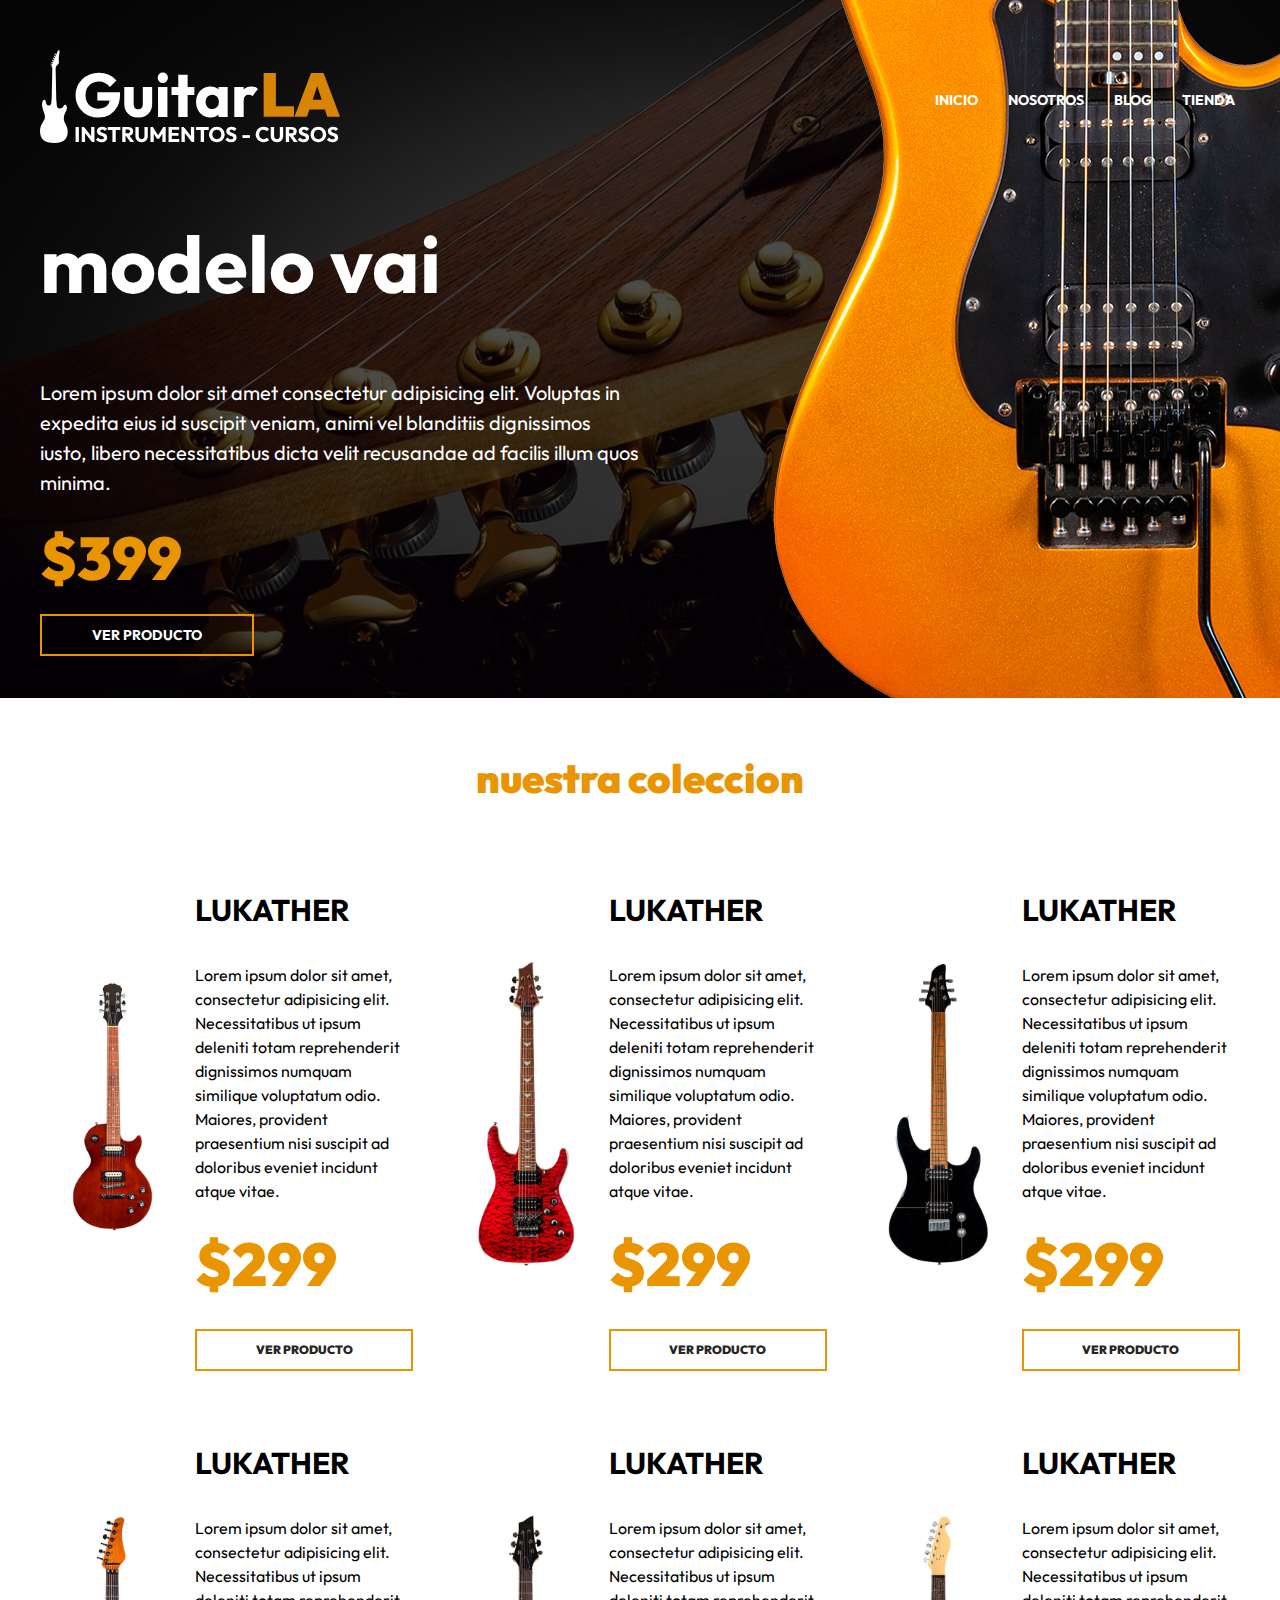
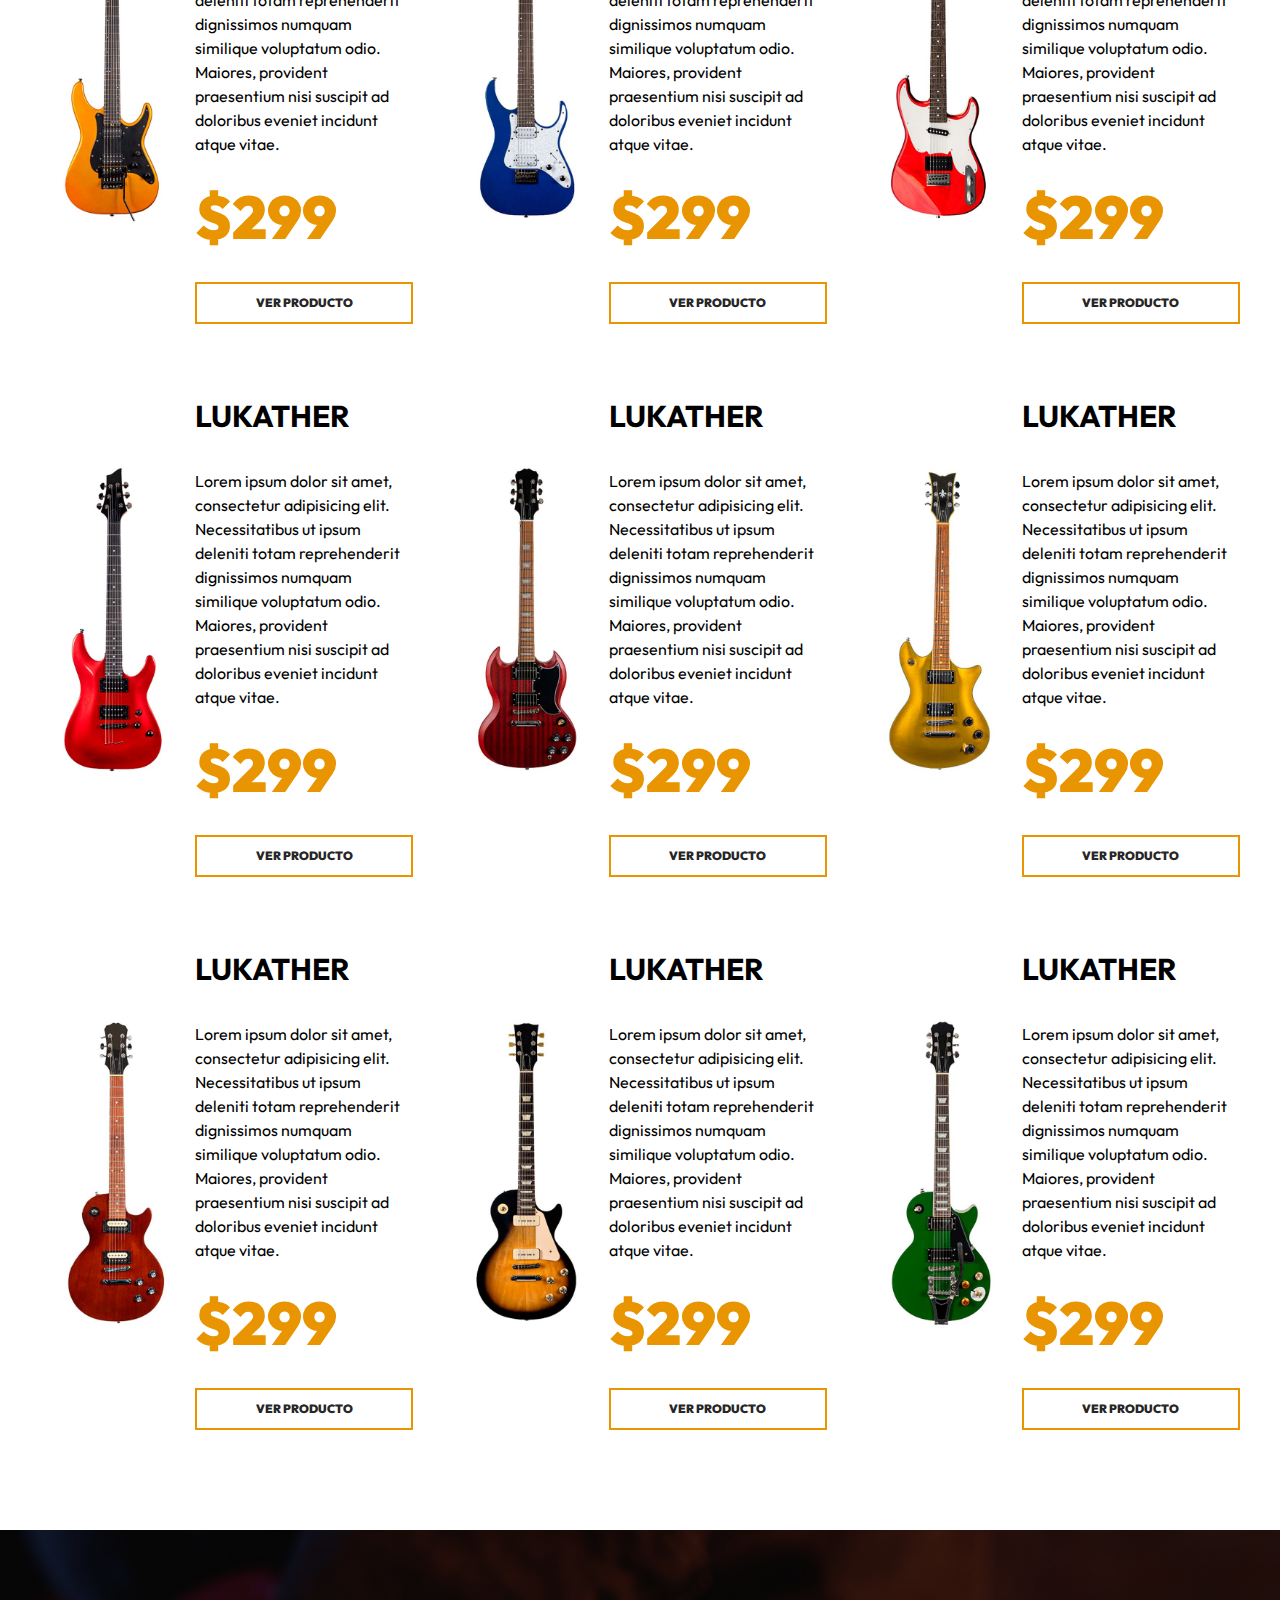
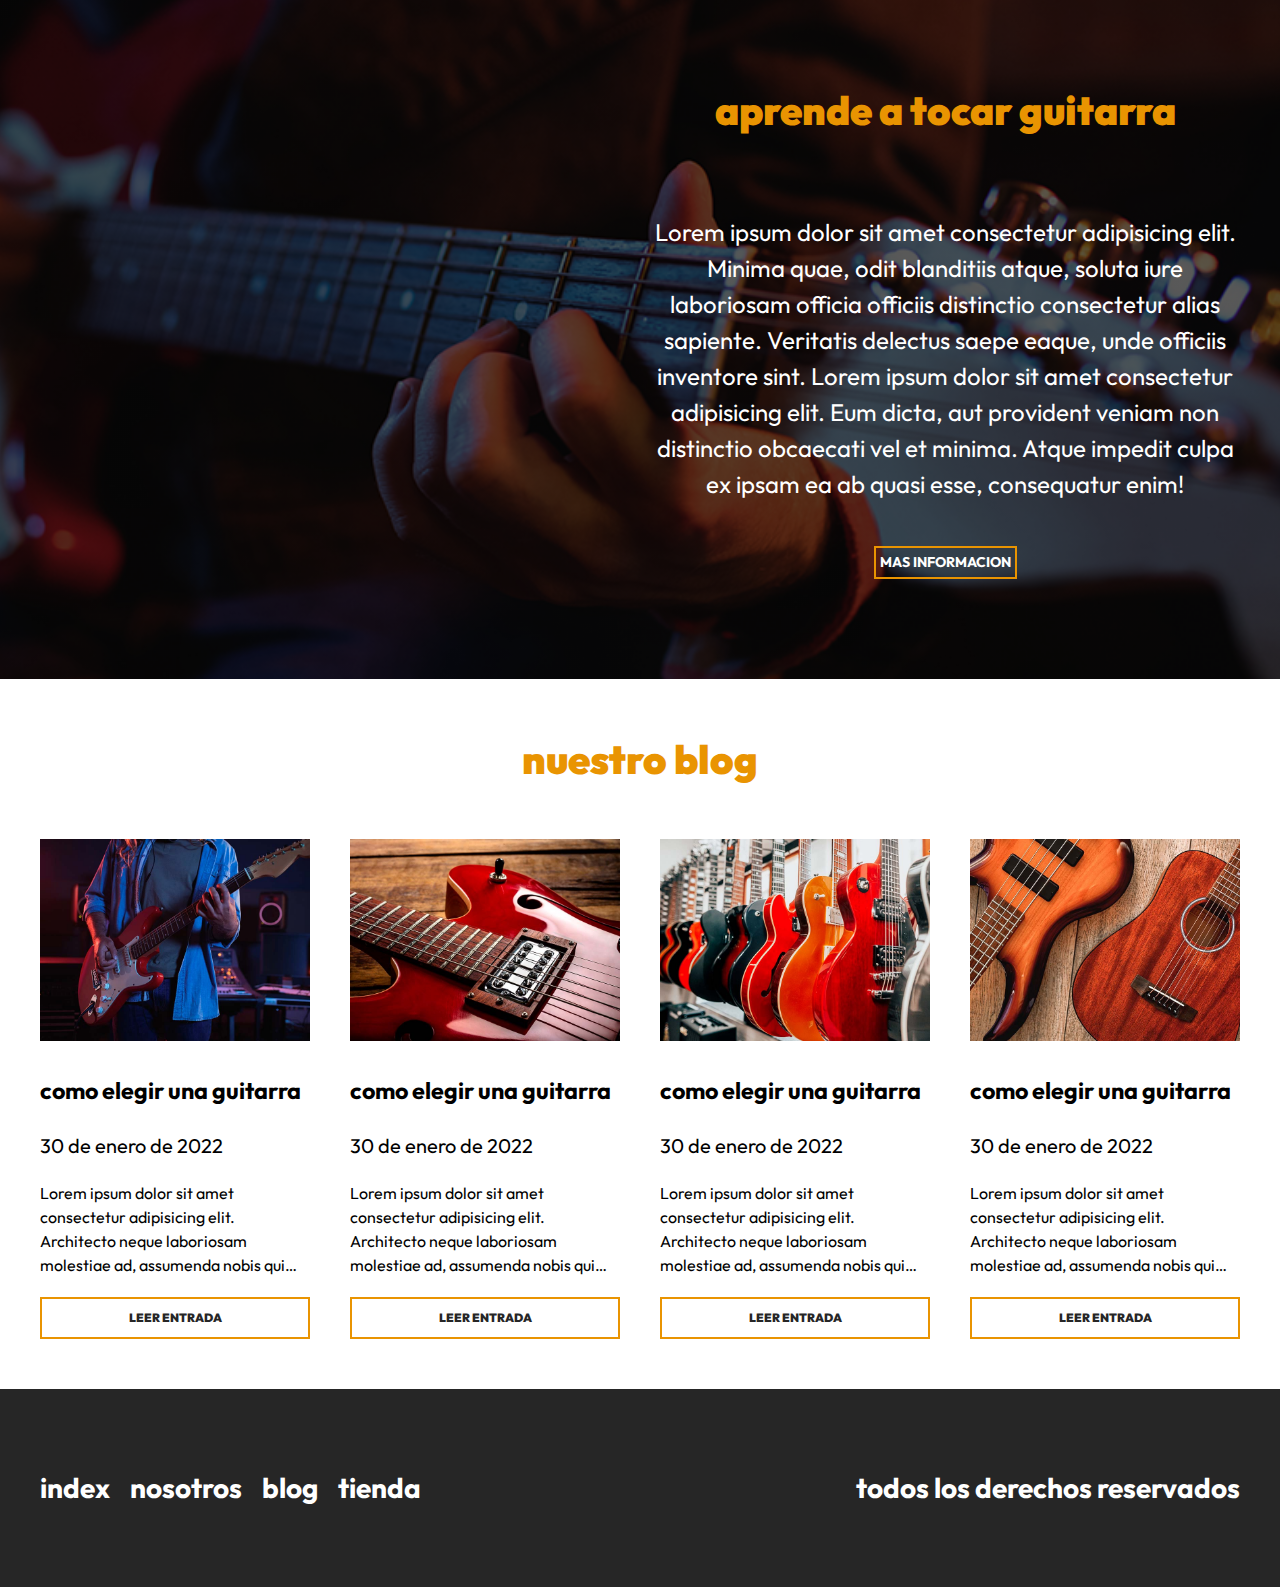
<file: index.html>
<!DOCTYPE html>
<html lang="en">
  <head>
    <meta charset="UTF-8" />
    <meta http-equiv="X-UA-Compatible" content="IE=edge" />
    <meta name="viewport" content="width=device-width, initial-scale=1.0" />
    <title>GuitarLA</title>
    <link rel="stylesheet" href="css/normalize.css" />
    <link rel="preconnect" href="https://fonts.googleapis.com" />
    <link rel="preconnect" href="https://fonts.gstatic.com" crossorigin />
    <link
      href="https://fonts.googleapis.com/css2?family=Outfit:wght@400;700;900&display=swap"
      rel="stylesheet"
    />
    <link rel="stylesheet" href="css/app.css" />
  </head>
  <body>
    <header class="header">
      <div class="header__contenedor">
        <div class="header__barra">
          <a href="">
            <img src="img/logo.svg" alt="" class="header__logo" />
          </a>
          <nav class="navegacion">
            <a class="navegacion__enlace" href="index.html">inicio</a>
            <a class="navegacion__enlace" href="#">nosotros</a>
            <a class="navegacion__enlace" href="#">blog</a>
            <a class="navegacion__enlace" href="#">tienda</a>
          </nav>
        </div>

        <div class="modelo">
          <h1 class="modelo__nombre">modelo vai</h1>
          <p class="modelo__descripcion">
            Lorem ipsum dolor sit amet consectetur adipisicing elit. Voluptas in
            expedita eius id suscipit veniam, animi vel blanditiis dignissimos
            iusto, libero necessitatibus dicta velit recusandae ad facilis illum
            quos minima.
          </p>
          <p class="modelo__precio">$399</p>
          <a class="modelo__enlace" href="#">ver producto</a>
        </div>
      </div>
      <img class="header__guitarra" src="img/header_guitarra.png" alt="" />
    </header>

    <main class="productos productos__contenedor">
      <h2 class="productos__heading">nuestra coleccion</h2>

      <div class="productos__grid">
        <div class="producto">
          <img src="img/guitarra_01.jpg" class="producto__imagen" alt="" />

          <div class="producto__contenido">
            <h3 class="producto__nombre">lukather</h3>
            <p class="producto__descripcion">
              Lorem ipsum dolor sit amet, consectetur adipisicing elit.
              Necessitatibus ut ipsum deleniti totam reprehenderit dignissimos
              numquam similique voluptatum odio. Maiores, provident praesentium
              nisi suscipit ad doloribus eveniet incidunt atque vitae.
            </p>
            <p class="producto__precio">$299</p>
            <a href="#" class="producto__enlace">ver producto</a>
          </div>
        </div>
        <div class="producto">
          <img src="img/guitarra_02.jpg" class="producto__imagen" alt="" />

          <div class="producto__contenido">
            <h3 class="producto__nombre">lukather</h3>
            <p class="producto__descripcion">
              Lorem ipsum dolor sit amet, consectetur adipisicing elit.
              Necessitatibus ut ipsum deleniti totam reprehenderit dignissimos
              numquam similique voluptatum odio. Maiores, provident praesentium
              nisi suscipit ad doloribus eveniet incidunt atque vitae.
            </p>
            <p class="producto__precio">$299</p>
            <a href="#" class="producto__enlace">ver producto</a>
          </div>
        </div>
        <div class="producto">
          <img src="img/guitarra_03.jpg" class="producto__imagen" alt="" />

          <div class="producto__contenido">
            <h3 class="producto__nombre">lukather</h3>
            <p class="producto__descripcion">
              Lorem ipsum dolor sit amet, consectetur adipisicing elit.
              Necessitatibus ut ipsum deleniti totam reprehenderit dignissimos
              numquam similique voluptatum odio. Maiores, provident praesentium
              nisi suscipit ad doloribus eveniet incidunt atque vitae.
            </p>
            <p class="producto__precio">$299</p>
            <a href="#" class="producto__enlace">ver producto</a>
          </div>
        </div>
        <div class="producto">
          <img src="img/guitarra_04.jpg" class="producto__imagen" alt="" />

          <div class="producto__contenido">
            <h3 class="producto__nombre">lukather</h3>
            <p class="producto__descripcion">
              Lorem ipsum dolor sit amet, consectetur adipisicing elit.
              Necessitatibus ut ipsum deleniti totam reprehenderit dignissimos
              numquam similique voluptatum odio. Maiores, provident praesentium
              nisi suscipit ad doloribus eveniet incidunt atque vitae.
            </p>
            <p class="producto__precio">$299</p>
            <a href="#" class="producto__enlace">ver producto</a>
          </div>
        </div>
        <div class="producto">
          <img src="img/guitarra_05.jpg" class="producto__imagen" alt="" />

          <div class="producto__contenido">
            <h3 class="producto__nombre">lukather</h3>
            <p class="producto__descripcion">
              Lorem ipsum dolor sit amet, consectetur adipisicing elit.
              Necessitatibus ut ipsum deleniti totam reprehenderit dignissimos
              numquam similique voluptatum odio. Maiores, provident praesentium
              nisi suscipit ad doloribus eveniet incidunt atque vitae.
            </p>
            <p class="producto__precio">$299</p>
            <a href="#" class="producto__enlace">ver producto</a>
          </div>
        </div>
        <div class="producto">
          <img src="img/guitarra_06.jpg" class="producto__imagen" alt="" />

          <div class="producto__contenido">
            <h3 class="producto__nombre">lukather</h3>
            <p class="producto__descripcion">
              Lorem ipsum dolor sit amet, consectetur adipisicing elit.
              Necessitatibus ut ipsum deleniti totam reprehenderit dignissimos
              numquam similique voluptatum odio. Maiores, provident praesentium
              nisi suscipit ad doloribus eveniet incidunt atque vitae.
            </p>
            <p class="producto__precio">$299</p>
            <a href="#" class="producto__enlace">ver producto</a>
          </div>
        </div>
        <div class="producto">
          <img src="img/guitarra_07.jpg" class="producto__imagen" alt="" />

          <div class="producto__contenido">
            <h3 class="producto__nombre">lukather</h3>
            <p class="producto__descripcion">
              Lorem ipsum dolor sit amet, consectetur adipisicing elit.
              Necessitatibus ut ipsum deleniti totam reprehenderit dignissimos
              numquam similique voluptatum odio. Maiores, provident praesentium
              nisi suscipit ad doloribus eveniet incidunt atque vitae.
            </p>
            <p class="producto__precio">$299</p>
            <a href="#" class="producto__enlace">ver producto</a>
          </div>
        </div>
        <div class="producto">
          <img src="img/guitarra_08.jpg" class="producto__imagen" alt="" />

          <div class="producto__contenido">
            <h3 class="producto__nombre">lukather</h3>
            <p class="producto__descripcion">
              Lorem ipsum dolor sit amet, consectetur adipisicing elit.
              Necessitatibus ut ipsum deleniti totam reprehenderit dignissimos
              numquam similique voluptatum odio. Maiores, provident praesentium
              nisi suscipit ad doloribus eveniet incidunt atque vitae.
            </p>
            <p class="producto__precio">$299</p>
            <a href="#" class="producto__enlace">ver producto</a>
          </div>
        </div>
        <div class="producto">
          <img src="img/guitarra_09.jpg" class="producto__imagen" alt="" />

          <div class="producto__contenido">
            <h3 class="producto__nombre">lukather</h3>
            <p class="producto__descripcion">
              Lorem ipsum dolor sit amet, consectetur adipisicing elit.
              Necessitatibus ut ipsum deleniti totam reprehenderit dignissimos
              numquam similique voluptatum odio. Maiores, provident praesentium
              nisi suscipit ad doloribus eveniet incidunt atque vitae.
            </p>
            <p class="producto__precio">$299</p>
            <a href="#" class="producto__enlace">ver producto</a>
          </div>
        </div>
        <div class="producto">
          <img src="img/guitarra_10.jpg" class="producto__imagen" alt="" />

          <div class="producto__contenido">
            <h3 class="producto__nombre">lukather</h3>
            <p class="producto__descripcion">
              Lorem ipsum dolor sit amet, consectetur adipisicing elit.
              Necessitatibus ut ipsum deleniti totam reprehenderit dignissimos
              numquam similique voluptatum odio. Maiores, provident praesentium
              nisi suscipit ad doloribus eveniet incidunt atque vitae.
            </p>
            <p class="producto__precio">$299</p>
            <a href="#" class="producto__enlace">ver producto</a>
          </div>
        </div>
        <div class="producto">
          <img src="img/guitarra_11.jpg" class="producto__imagen" alt="" />

          <div class="producto__contenido">
            <h3 class="producto__nombre">lukather</h3>
            <p class="producto__descripcion">
              Lorem ipsum dolor sit amet, consectetur adipisicing elit.
              Necessitatibus ut ipsum deleniti totam reprehenderit dignissimos
              numquam similique voluptatum odio. Maiores, provident praesentium
              nisi suscipit ad doloribus eveniet incidunt atque vitae.
            </p>
            <p class="producto__precio">$299</p>
            <a href="#" class="producto__enlace">ver producto</a>
          </div>
        </div>
        <div class="producto">
          <img src="img/guitarra_12.jpg" class="producto__imagen" alt="" />

          <div class="producto__contenido">
            <h3 class="producto__nombre">lukather</h3>
            <p class="producto__descripcion">
              Lorem ipsum dolor sit amet, consectetur adipisicing elit.
              Necessitatibus ut ipsum deleniti totam reprehenderit dignissimos
              numquam similique voluptatum odio. Maiores, provident praesentium
              nisi suscipit ad doloribus eveniet incidunt atque vitae.
            </p>
            <p class="producto__precio">$299</p>
            <a href="#" class="producto__enlace">ver producto</a>
          </div>
        </div>
      </div>
    </main>
    <section class="cursos">
      <div class="cursos__contenedor cursos__grid">
        <div class="cursos__contenido">
          <h2 class="cursos__heading">aprende a tocar guitarra</h2>
          <p class="cursos__texto">
            Lorem ipsum dolor sit amet consectetur adipisicing elit. Minima
            quae, odit blanditiis atque, soluta iure laboriosam officia officiis
            distinctio consectetur alias sapiente. Veritatis delectus saepe
            eaque, unde officiis inventore sint. Lorem ipsum dolor sit amet
            consectetur adipisicing elit. Eum dicta, aut provident veniam non
            distinctio obcaecati vel et minima. Atque impedit culpa ex ipsam ea
            ab quasi esse, consequatur enim!
          </p>
          <a href="#" class="cursos__enlace">mas informacion</a>
        </div>
      </div>
    </section>

    <section class="blog">
      <h2 class="blog__heading">nuestro blog</h2>
      <div class="blog__contenedor blog__grid">
        <article class="entrada">
          <img src="img/blog_1.jpg" alt="" class="entrada__imagen" />

          <div class="entrada__contenido">
            <h3 class="entrada__titulo">como elegir una guitarra</h3>

            <p class="entrada__fecha">30 de enero de 2022</p>

            <p class="entrada__texto">
              Lorem ipsum dolor sit amet consectetur adipisicing elit.
              Architecto neque laboriosam molestiae ad, assumenda nobis qui
              quaerat fugit?
            </p>

            <a class="entrada__enlace" href="#">leer entrada</a>
          </div>
        </article>
        <article class="entrada">
            <img src="img/blog_2.jpg" alt="" class="entrada__imagen" />
  
            <div class="entrada__contenido">
              <h3 class="entrada__titulo">como elegir una guitarra</h3>
  
              <p class="entrada__fecha">30 de enero de 2022</p>
  
              <p class="entrada__texto">
                Lorem ipsum dolor sit amet consectetur adipisicing elit.
                Architecto neque laboriosam molestiae ad, assumenda nobis qui
                quaerat fugit?
              </p>
  
              <a class="entrada__enlace" href="#">leer entrada</a>
            </div>
          </article>
          <article class="entrada">
            <img src="img/blog_3.jpg" alt="" class="entrada__imagen" />
  
            <div class="entrada__contenido">
              <h3 class="entrada__titulo">como elegir una guitarra</h3>
  
              <p class="entrada__fecha">30 de enero de 2022</p>
  
              <p class="entrada__texto">
                Lorem ipsum dolor sit amet consectetur adipisicing elit.
                Architecto neque laboriosam molestiae ad, assumenda nobis qui
                quaerat fugit?
              </p>
  
              <a class="entrada__enlace" href="#">leer entrada</a>
            </div>
          </article>
          <article class="entrada">
            <img src="img/blog_4.jpg" alt="" class="entrada__imagen" />
  
            <div class="entrada__contenido">
              <h3 class="entrada__titulo">como elegir una guitarra</h3>
  
              <p class="entrada__fecha">30 de enero de 2022</p>
  
              <p class="entrada__texto">
                Lorem ipsum dolor sit amet consectetur adipisicing elit.
                Architecto neque laboriosam molestiae ad, assumenda nobis qui
                quaerat fugit?
              </p>
  
              <a class="entrada__enlace" href="#">leer entrada</a>
            </div>
          </article>
      </div>
    </section>

    <footer class="footer">
<div class="footer__contenedor footer__contenido">
<nav class="footer__nav">
    <a href="index.html" class="footer__enlace">index</a>
    <a href="nosotros.html" class="footer__enlace">nosotros</a>
    <a href="blog.html" class="footer__enlace">blog</a>
    <a href="tienda.html" class="footer__enlace">tienda</a>
</nav>

<p class="footer__copyright">todos los derechos reservados</p>


</div>
    </footer>



  </body>
</html>
</file>
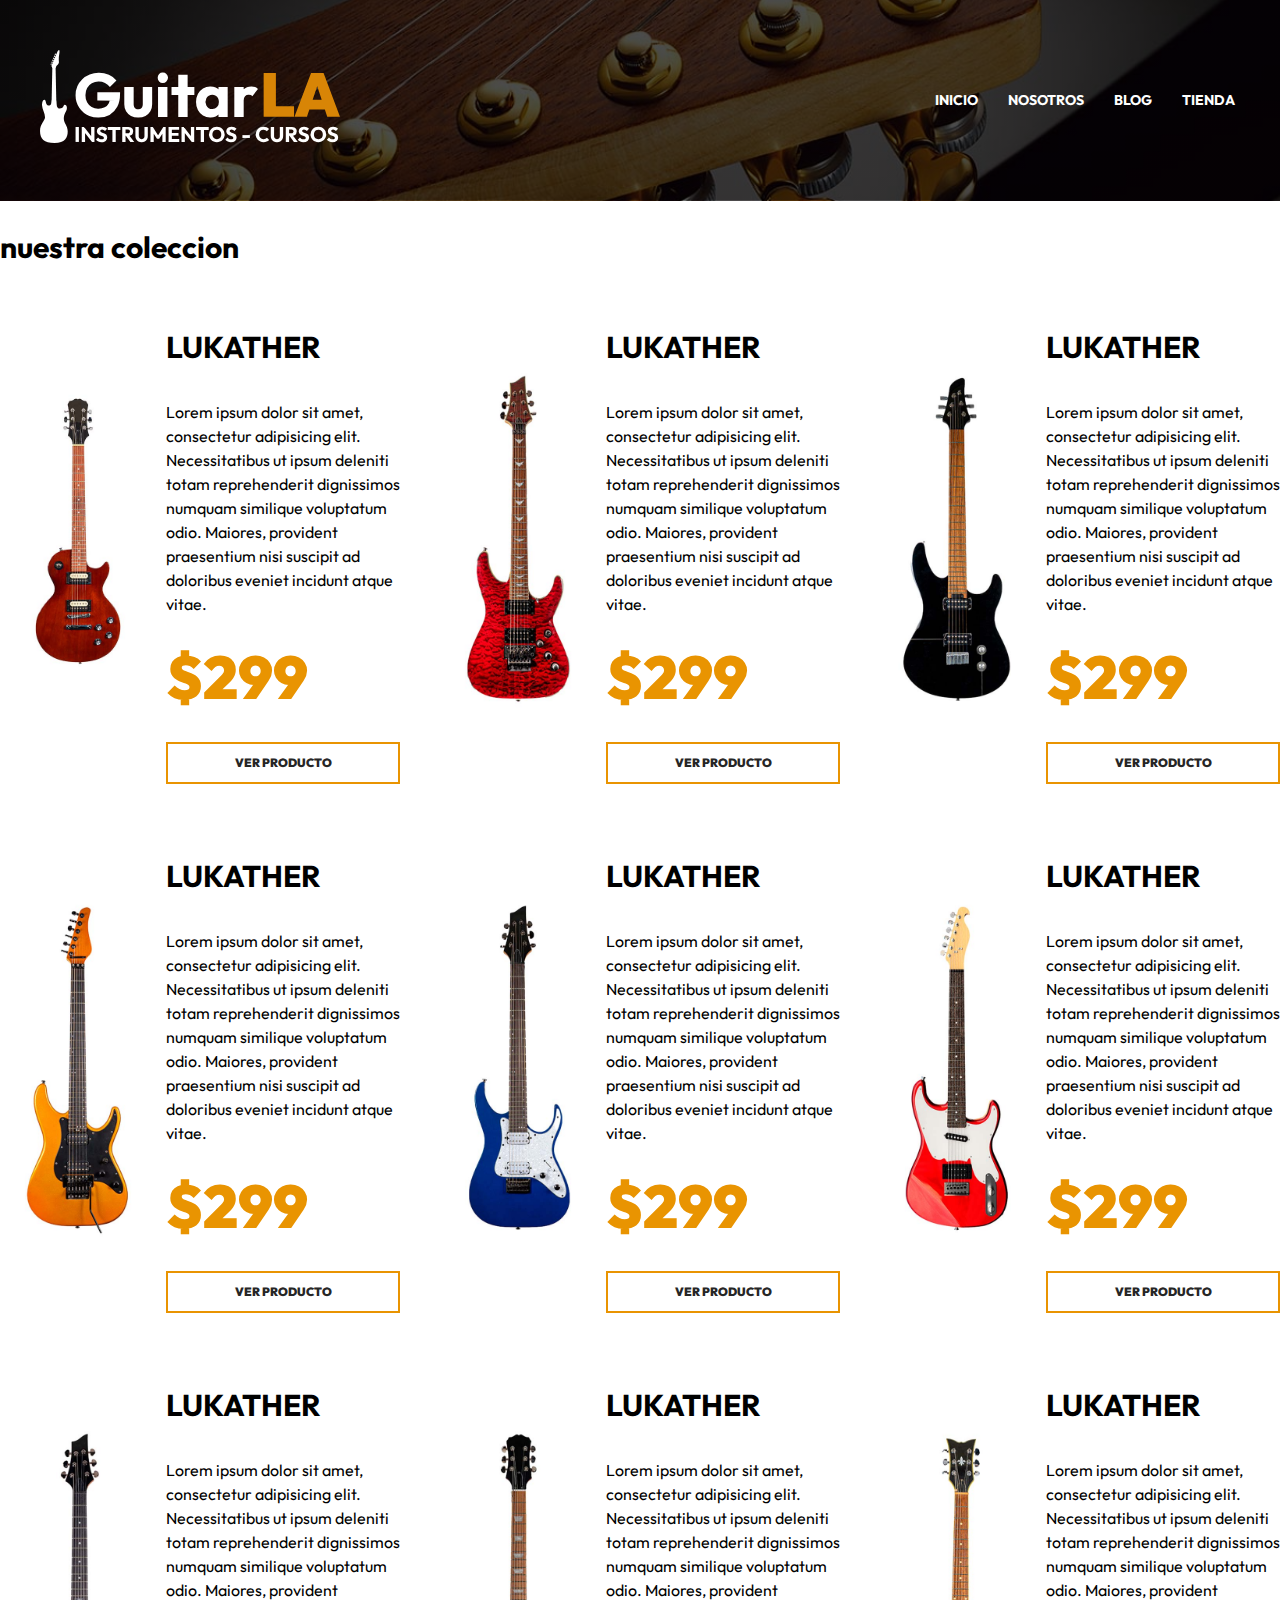
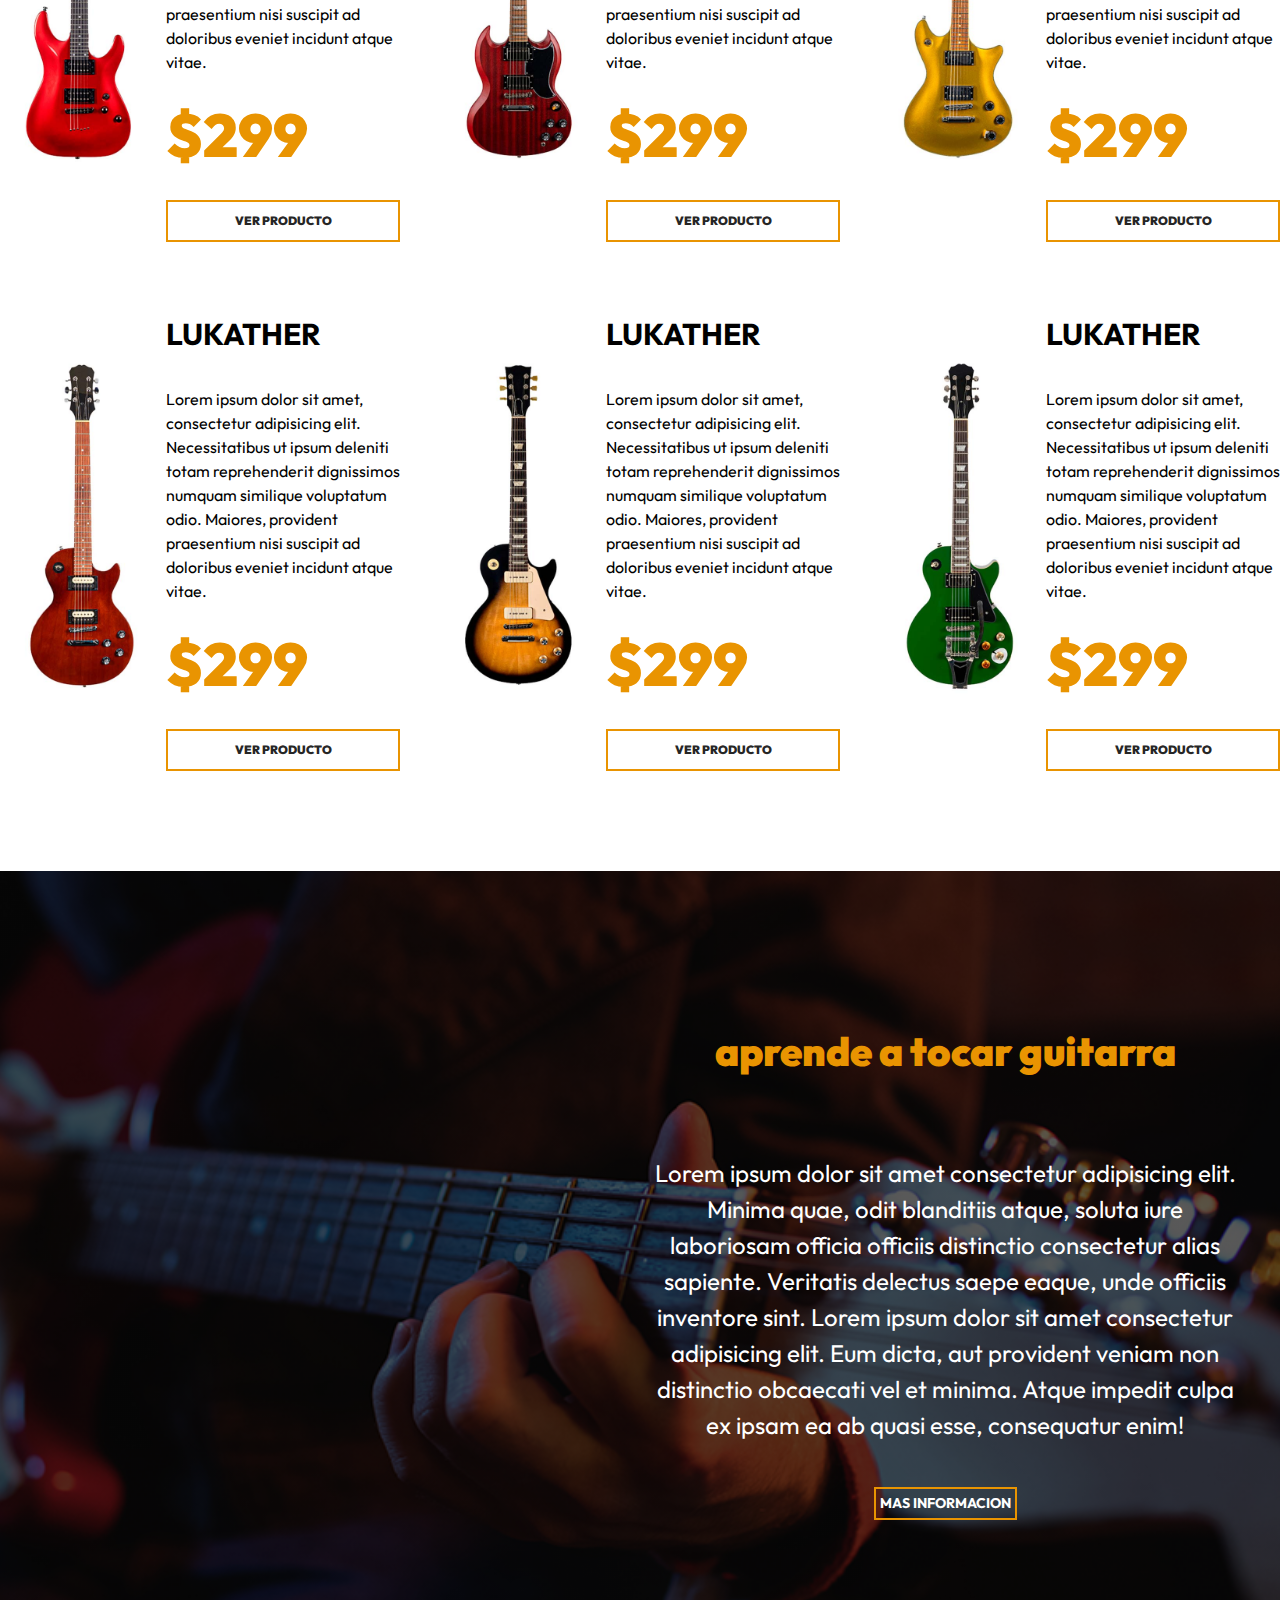
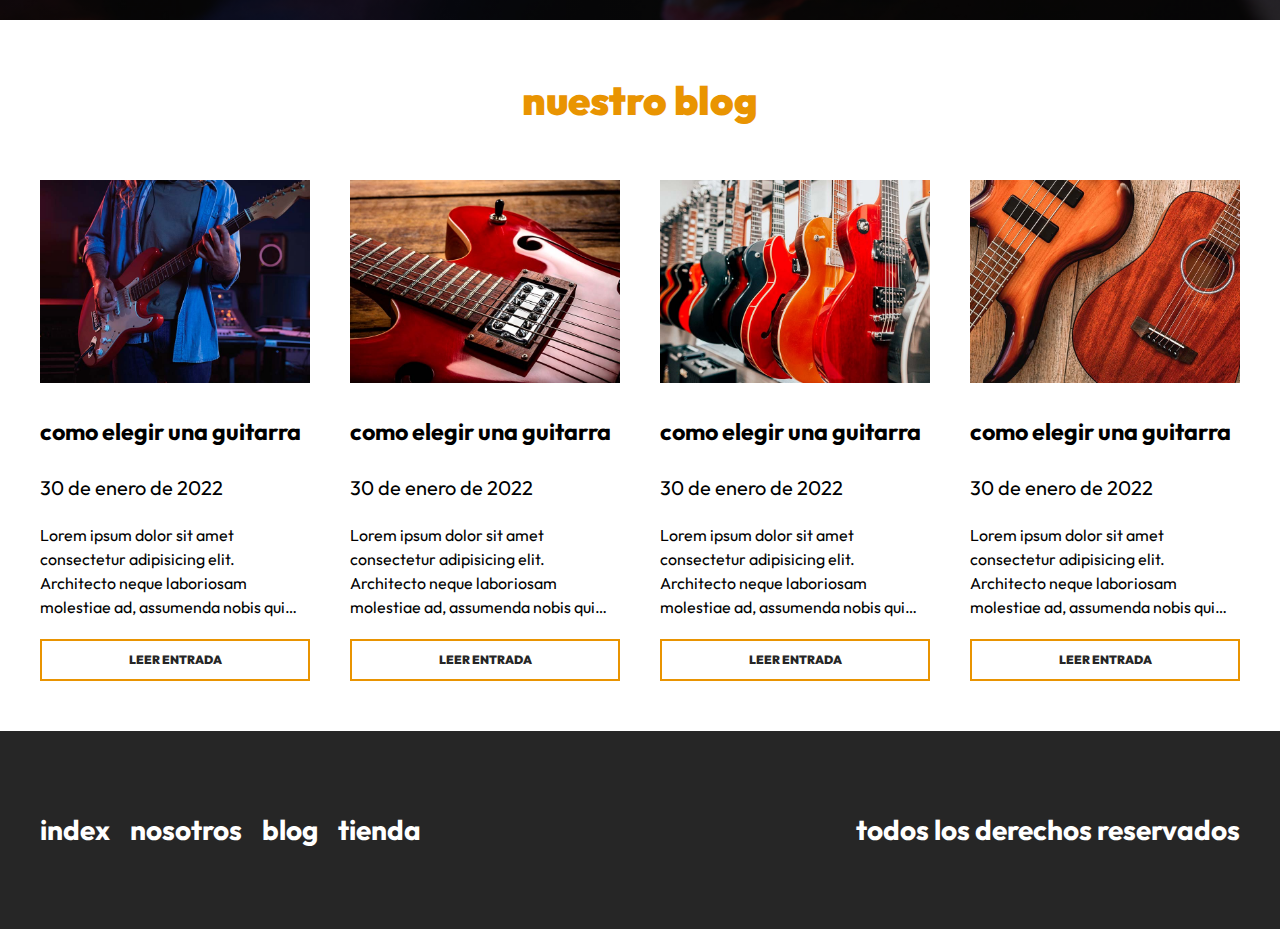
<file: base.html>
<!DOCTYPE html>
<html lang="en">
  <head>
    <meta charset="UTF-8" />
    <meta http-equiv="X-UA-Compatible" content="IE=edge" />
    <meta name="viewport" content="width=device-width, initial-scale=1.0" />
    <title>GuitarLA</title>
    <link rel="stylesheet" href="css/normalize.css" />
    <link rel="preconnect" href="https://fonts.googleapis.com" />
    <link rel="preconnect" href="https://fonts.gstatic.com" crossorigin />
    <link
      href="https://fonts.googleapis.com/css2?family=Outfit:wght@400;700;900&display=swap"
      rel="stylesheet"
    />
    <link rel="stylesheet" href="css/app.css" />
  </head>
  <body>
    <header class="header">
      <div class="header__contenedor">
        <div class="header__barra">
          <a href="">
            <img src="img/logo.svg" alt="" class="header__logo" />
          </a>
          <nav class="navegacion">
            <a class="navegacion__enlace" href="index.html">inicio</a>
            <a class="navegacion__enlace" href="nosotros.html">nosotros</a>
            <a class="navegacion__enlace" href="blog.html">blog</a>
            <a class="navegacion__enlace" href="tienda.html">tienda</a>
          </nav>
        </div>

        
      </div>
    </header>

    <main class="contenedor">
      <h2 class="heading">nuestra coleccion</h2>

      <div class="productos__grid">
        <div class="producto">
          <img src="img/guitarra_01.jpg" class="producto__imagen" alt="" />

          <div class="producto__contenido">
            <h3 class="producto__nombre">lukather</h3>
            <p class="producto__descripcion">
              Lorem ipsum dolor sit amet, consectetur adipisicing elit.
              Necessitatibus ut ipsum deleniti totam reprehenderit dignissimos
              numquam similique voluptatum odio. Maiores, provident praesentium
              nisi suscipit ad doloribus eveniet incidunt atque vitae.
            </p>
            <p class="producto__precio">$299</p>
            <a href="producto.html" class="producto__enlace">ver producto</a>
          </div>
        </div>
        <div class="producto">
          <img src="img/guitarra_02.jpg" class="producto__imagen" alt="" />

          <div class="producto__contenido">
            <h3 class="producto__nombre">lukather</h3>
            <p class="producto__descripcion">
              Lorem ipsum dolor sit amet, consectetur adipisicing elit.
              Necessitatibus ut ipsum deleniti totam reprehenderit dignissimos
              numquam similique voluptatum odio. Maiores, provident praesentium
              nisi suscipit ad doloribus eveniet incidunt atque vitae.
            </p>
            <p class="producto__precio">$299</p>
            <a href="producto.html" class="producto__enlace">ver producto</a>
          </div>
        </div>
        <div class="producto">
          <img src="img/guitarra_03.jpg" class="producto__imagen" alt="" />

          <div class="producto__contenido">
            <h3 class="producto__nombre">lukather</h3>
            <p class="producto__descripcion">
              Lorem ipsum dolor sit amet, consectetur adipisicing elit.
              Necessitatibus ut ipsum deleniti totam reprehenderit dignissimos
              numquam similique voluptatum odio. Maiores, provident praesentium
              nisi suscipit ad doloribus eveniet incidunt atque vitae.
            </p>
            <p class="producto__precio">$299</p>
            <a href="producto.html" class="producto__enlace">ver producto</a>
          </div>
        </div>
        <div class="producto">
          <img src="img/guitarra_04.jpg" class="producto__imagen" alt="" />

          <div class="producto__contenido">
            <h3 class="producto__nombre">lukather</h3>
            <p class="producto__descripcion">
              Lorem ipsum dolor sit amet, consectetur adipisicing elit.
              Necessitatibus ut ipsum deleniti totam reprehenderit dignissimos
              numquam similique voluptatum odio. Maiores, provident praesentium
              nisi suscipit ad doloribus eveniet incidunt atque vitae.
            </p>
            <p class="producto__precio">$299</p>
            <a href="producto.html" class="producto__enlace">ver producto</a>
          </div>
        </div>
        <div class="producto">
          <img src="img/guitarra_05.jpg" class="producto__imagen" alt="" />

          <div class="producto__contenido">
            <h3 class="producto__nombre">lukather</h3>
            <p class="producto__descripcion">
              Lorem ipsum dolor sit amet, consectetur adipisicing elit.
              Necessitatibus ut ipsum deleniti totam reprehenderit dignissimos
              numquam similique voluptatum odio. Maiores, provident praesentium
              nisi suscipit ad doloribus eveniet incidunt atque vitae.
            </p>
            <p class="producto__precio">$299</p>
            <a href="producto.html" class="producto__enlace">ver producto</a>
          </div>
        </div>
        <div class="producto">
          <img src="img/guitarra_06.jpg" class="producto__imagen" alt="" />

          <div class="producto__contenido">
            <h3 class="producto__nombre">lukather</h3>
            <p class="producto__descripcion">
              Lorem ipsum dolor sit amet, consectetur adipisicing elit.
              Necessitatibus ut ipsum deleniti totam reprehenderit dignissimos
              numquam similique voluptatum odio. Maiores, provident praesentium
              nisi suscipit ad doloribus eveniet incidunt atque vitae.
            </p>
            <p class="producto__precio">$299</p>
            <a href="producto.html" class="producto__enlace">ver producto</a>
          </div>
        </div>
        <div class="producto">
          <img src="img/guitarra_07.jpg" class="producto__imagen" alt="" />

          <div class="producto__contenido">
            <h3 class="producto__nombre">lukather</h3>
            <p class="producto__descripcion">
              Lorem ipsum dolor sit amet, consectetur adipisicing elit.
              Necessitatibus ut ipsum deleniti totam reprehenderit dignissimos
              numquam similique voluptatum odio. Maiores, provident praesentium
              nisi suscipit ad doloribus eveniet incidunt atque vitae.
            </p>
            <p class="producto__precio">$299</p>
            <a href="producto.html" class="producto__enlace">ver producto</a>
          </div>
        </div>
        <div class="producto">
          <img src="img/guitarra_08.jpg" class="producto__imagen" alt="" />

          <div class="producto__contenido">
            <h3 class="producto__nombre">lukather</h3>
            <p class="producto__descripcion">
              Lorem ipsum dolor sit amet, consectetur adipisicing elit.
              Necessitatibus ut ipsum deleniti totam reprehenderit dignissimos
              numquam similique voluptatum odio. Maiores, provident praesentium
              nisi suscipit ad doloribus eveniet incidunt atque vitae.
            </p>
            <p class="producto__precio">$299</p>
            <a href="producto.html" class="producto__enlace">ver producto</a>
          </div>
        </div>
        <div class="producto">
          <img src="img/guitarra_09.jpg" class="producto__imagen" alt="" />

          <div class="producto__contenido">
            <h3 class="producto__nombre">lukather</h3>
            <p class="producto__descripcion">
              Lorem ipsum dolor sit amet, consectetur adipisicing elit.
              Necessitatibus ut ipsum deleniti totam reprehenderit dignissimos
              numquam similique voluptatum odio. Maiores, provident praesentium
              nisi suscipit ad doloribus eveniet incidunt atque vitae.
            </p>
            <p class="producto__precio">$299</p>
            <a href="producto.html" class="producto__enlace">ver producto</a>
          </div>
        </div>
        <div class="producto">
          <img src="img/guitarra_10.jpg" class="producto__imagen" alt="" />

          <div class="producto__contenido">
            <h3 class="producto__nombre">lukather</h3>
            <p class="producto__descripcion">
              Lorem ipsum dolor sit amet, consectetur adipisicing elit.
              Necessitatibus ut ipsum deleniti totam reprehenderit dignissimos
              numquam similique voluptatum odio. Maiores, provident praesentium
              nisi suscipit ad doloribus eveniet incidunt atque vitae.
            </p>
            <p class="producto__precio">$299</p>
            <a href="producto.html" class="producto__enlace">ver producto</a>
          </div>
        </div>
        <div class="producto">
          <img src="img/guitarra_11.jpg" class="producto__imagen" alt="" />

          <div class="producto__contenido">
            <h3 class="producto__nombre">lukather</h3>
            <p class="producto__descripcion">
              Lorem ipsum dolor sit amet, consectetur adipisicing elit.
              Necessitatibus ut ipsum deleniti totam reprehenderit dignissimos
              numquam similique voluptatum odio. Maiores, provident praesentium
              nisi suscipit ad doloribus eveniet incidunt atque vitae.
            </p>
            <p class="producto__precio">$299</p>
            <a href="producto.html" class="producto__enlace">ver producto</a>
          </div>
        </div>
        <div class="producto">
          <img src="img/guitarra_12.jpg" class="producto__imagen" alt="" />

          <div class="producto__contenido">
            <h3 class="producto__nombre">lukather</h3>
            <p class="producto__descripcion">
              Lorem ipsum dolor sit amet, consectetur adipisicing elit.
              Necessitatibus ut ipsum deleniti totam reprehenderit dignissimos
              numquam similique voluptatum odio. Maiores, provident praesentium
              nisi suscipit ad doloribus eveniet incidunt atque vitae.
            </p>
            <p class="producto__precio">$299</p>
            <a href="producto.html" class="producto__enlace">ver producto</a>
          </div>
        </div>
      </div>
    </main>
    <section class="cursos">
      <div class="cursos__contenedor cursos__grid">
        <div class="cursos__contenido">
          <h2 class="cursos__heading">aprende a tocar guitarra</h2>
          <p class="cursos__texto">
            Lorem ipsum dolor sit amet consectetur adipisicing elit. Minima
            quae, odit blanditiis atque, soluta iure laboriosam officia officiis
            distinctio consectetur alias sapiente. Veritatis delectus saepe
            eaque, unde officiis inventore sint. Lorem ipsum dolor sit amet
            consectetur adipisicing elit. Eum dicta, aut provident veniam non
            distinctio obcaecati vel et minima. Atque impedit culpa ex ipsam ea
            ab quasi esse, consequatur enim!
          </p>
          <a href="#" class="cursos__enlace">mas informacion</a>
        </div>
      </div>
    </section>

    <section class="blog">
      <h2 class="blog__heading">nuestro blog</h2>
      <div class="blog__contenedor blog__grid">
        <article class="entrada">
          <img src="img/blog_1.jpg" alt="" class="entrada__imagen" />

          <div class="entrada__contenido">
            <h3 class="entrada__titulo">como elegir una guitarra</h3>

            <p class="entrada__fecha">30 de enero de 2022</p>

            <p class="entrada__texto">
              Lorem ipsum dolor sit amet consectetur adipisicing elit.
              Architecto neque laboriosam molestiae ad, assumenda nobis qui
              quaerat fugit?
            </p>

            <a class="entrada__enlace" href="entrada.html">leer entrada</a>
          </div>
        </article>
        <article class="entrada">
            <img src="img/blog_2.jpg" alt="" class="entrada__imagen" />
  
            <div class="entrada__contenido">
              <h3 class="entrada__titulo">como elegir una guitarra</h3>
  
              <p class="entrada__fecha">30 de enero de 2022</p>
  
              <p class="entrada__texto">
                Lorem ipsum dolor sit amet consectetur adipisicing elit.
                Architecto neque laboriosam molestiae ad, assumenda nobis qui
                quaerat fugit?
              </p>
  
              <a class="entrada__enlace" href="entrada.html">leer entrada</a>
            </div>
          </article>
          <article class="entrada">
            <img src="img/blog_3.jpg" alt="" class="entrada__imagen" />
  
            <div class="entrada__contenido">
              <h3 class="entrada__titulo">como elegir una guitarra</h3>
  
              <p class="entrada__fecha">30 de enero de 2022</p>
  
              <p class="entrada__texto">
                Lorem ipsum dolor sit amet consectetur adipisicing elit.
                Architecto neque laboriosam molestiae ad, assumenda nobis qui
                quaerat fugit?
              </p>
  
              <a class="entrada__enlace" href="entrada.html">leer entrada</a>
            </div>
          </article>
          <article class="entrada">
            <img src="img/blog_4.jpg" alt="" class="entrada__imagen" />
  
            <div class="entrada__contenido">
              <h3 class="entrada__titulo">como elegir una guitarra</h3>
  
              <p class="entrada__fecha">30 de enero de 2022</p>
  
              <p class="entrada__texto">
                Lorem ipsum dolor sit amet consectetur adipisicing elit.
                Architecto neque laboriosam molestiae ad, assumenda nobis qui
                quaerat fugit?
              </p>
  
              <a class="entrada__enlace" href="entrada.html">leer entrada</a>
            </div>
          </article>
      </div>
    </section>

    <footer class="footer">
<div class="footer__contenedor footer__contenido">
<nav class="footer__nav">
    <a href="index.html" class="footer__enlace">index</a>
    <a href="nosotros.html" class="footer__enlace">nosotros</a>
    <a href="blog.html" class="footer__enlace">blog</a>
    <a href="tienda.html" class="footer__enlace">tienda</a>
</nav>

<p class="footer__copyright">todos los derechos reservados</p>


</div>
    </footer>



  </body>
</html>
</file>
<file: css/app.css>
:root {
    --primary: #e99401;
    --negro: #262626;
    --blanco: #FFF;
    --fuente-principal: 'Outfit', sans-serif;
}
html {
    font-size: 62.5%;
    box-sizing: border-box;
}
*, *:before, *:after {
    box-sizing: inherit;
}
body {
    font-size: 2rem;
    font-family: var(--fuente-principal);
    line-height: 1.5;
}
img {
    max-width: 100%;
}

[class*="__contenedor"]{
max-width:120rem;
margin: 0 auto;
width: 95%;
}

[class*="__heading"]{
font-size: 4rem;
text-align: center;
font-weight: 900;
color: var(--primary);
margin: 5rem 0;
}




.header{
    background-image: linear-gradient(to right, rgb(0 0 0 /.7), rgb(0 0 0 / .7)),
    url(../img/header.jpg);
    background-size: cover;
    background-position: 50%;
    padding: 5rem 0;
    position: relative;
}
.header__guitarra{
    display:none
}

@media (min-width:992px) {
    .header__guitarra{
        display: block;
        position: absolute;
        right: 0;
        bottom: 0;
       

        animation-name: mostrarImagen;
        animation-duration: 1s;
        animation-delay: 0s;
        animation-timing-function:ease-in-out;
        animation-iteration-count: 1;
        
        animation: 1s ease-in-out 0s 1 mostrarImagen;
    }
}

@keyframes mostrarImagen{

    0%{
        opacity: 0;
        transform: translateX(-10rem);
    }
    50%{
        opacity: 0;
    }
    100%{
        opacity: 1;
        transform: translateX(0rem);
    }
}




.header__barra{
display: flex;
flex-direction: column;
align-items: center;
}

@media(min-width:768px){
    .header__barra{
        flex-direction: row;
        justify-content: space-between;
    }
}

.header__logo{
    width: 30rem;
}

.navegacion{
    display: flex;
    gap: 2rem;
    margin-top: 5rem;
    position: relative;
    z-index: 1;
}
@media(min-width:768px){
    .navegacion{
       margin-top: 0;
    }
}

.navegacion__enlace{
    color: var(--blanco);
    text-decoration: none;
    text-transform: uppercase;
    padding: .5rem;
    font-size: 1.4rem;
    font-weight: 700;
    transition-property: background-color;
    transition-duration: .3s;
}

.navegacion__enlace:hover{
    background-color: var(--primary);
}

.modelo{
    color: var(--blanco);
    margin-top: 5rem;
    text-align: center;
}

@media (min-width:768px) {
    .modelo {
        text-align: left;
        width: 50%;
    }
}

.modelo__nombre{
    font-size: 8rem;
}



.modelo__precio{
    font-size: 6rem;
    color: var(--primary);
    font-weight: 900;
    line-height:0 ;
}

.modelo__enlace{
    margin-top: 2rem;
    text-decoration: none;
    padding: 1rem 5rem;
    border: 2px solid var(--primary);
    color: var(--blanco);
    text-transform: uppercase;
    font-weight: 700;
    font-size: 1.4rem;
    transition-property:background-color;
    transition-duration: .3s;
}

.modelo__enlace:hover{
    background-color: var(--primary);
}

.productos__grid{
    display: grid;
    gap: 4rem;
}

@media (min-width:768px) {
    .productos__grid{
        grid-template-columns: repeat(2, 1fr);
    }
}
@media (min-width:1200px) {
    .productos__grid{
        grid-template-columns: repeat(3, 1fr);
    }
}

.producto{
    display: grid;
    grid-template-columns: 2fr 3fr;
    column-gap: 1rem;
    align-items: center;
}

.producto__nombre{
    font-size: 3rem;
    text-transform: uppercase;
}
.producto__descripcion{
    font-size: 1.6rem;
}

.producto__precio{
    color: var(--primary);
    font-size: 6rem;
    font-weight: 900;
    margin: 0;
}

.producto__enlace{
    margin-top: 2rem;
    display: block;
    text-decoration: none;
    color: var(--negro);
    padding: 1rem 5rem;
    border: 2px solid var(--primary);
    text-align: center;
    font-size: 1.2rem;
    font-weight: 900;
    text-transform: uppercase;
transition-property: background-color;
transition-duration: .3s;
}

.producto__enlace:hover{
    background-color: var(--primary);
    color: var(--blanco);
}

.cursos{
    background-image: linear-gradient(to right, rgb(0 0 0 / .65), rgb(0 0 0 / .65)),url('../img/cursos_bg.jpg');
    padding: 10rem 0;
    margin-top: 10rem;
    background-size: cover;
    background-position: 50%;
}

@media (min-width:768px) {
    .cursos__grid{
        display: grid;
        grid-template-columns: repeat(2, 1fr);
        column-gap: 2rem;
    }
}

@media (min-width:768px){
    .cursos__contenido{
        grid-column: 2/3;
    }
}







.cursos__texto{
    color: var(--blanco);
    text-align: center;
    font-size: 2.4rem;
}
.cursos__enlace{
    color: var(--blanco);
    margin-top: 2rem;
    padding: 4px;
    display: inline-block;
    text-decoration: none;
    border: 2px solid var(--primary);
    text-transform: uppercase;
    font-size: 1.4rem;
    font-weight: 700;
    transition-duration: background-color;
    transition-duration: .3s;
}
.cursos__enlace:hover{
    background-color: var(--primary);
    color: var(--blanco);
}

.cursos__contenido{
    display: flex;
    flex-direction: column;
    align-items: center;
}

.blog__grid{
    display: grid;
    gap: 4rem;
}

@media (min-width:768px) {
    .blog__grid{
        grid-template-columns: repeat(2,1fr);
    }
}

@media (min-width:992px) {
    .blog__grid{
        grid-template-columns: repeat(4,1fr);
    }
}

entrada__contenido{
padding: 2rem;
}

entrada__titulo{
    font-weight: 400;
    font-size: 2.8rem;
    margin: 0;
    line-height: 1.2;
}

entrada__fecha{
    font-size: 1.6rem;
    color: var(--primary);
}
.entrada__enlace{
    margin-top: 2rem;
    display: block;
    text-decoration: none;
    color: var(--negro);
    padding: 1rem 5rem;
    border: 2px solid var(--primary);
    text-align: center;
    font-size: 1.2rem;
    font-weight: 900;
    text-transform: uppercase;
transition-property: background-color;
transition-duration: .3s;
}

.entrada__enlace:hover{
    background-color: var(--primary);
    color: var(--blanco);
}

.entrada__texto{
    display: -webkit-box;
    -webkit-box-orient: vertical;
    -webkit-line-clamp: 4;
    overflow: hidden;
    font-size: 1.6rem;
}

.footer{
    margin-top: 5rem;
    background-color: var(--negro);
    padding: 5rem 0;
}

@media (min-width:768px) {
    .footer__contenido{
       display: flex;
       justify-content: space-between;
    }
}



.footer__enlace{
    font-size: 2.8rem;
    color: var(--blanco);
    text-decoration: none;
    font-weight: 700;
}
.footer__enlace:hover{
    color: var(--primary);
}



.footer__copyright{
    font-size: 2.8rem;
    color: var(--blanco);
    font-weight: 700;
    text-align: center;
}

.footer__nav{
    display: flex;
    flex-direction: column;
    align-items: center;
}

@media (min-width:768px) {
    .footer__nav{
        flex-direction: row;
        gap: 2rem;
    }
}
</file>
